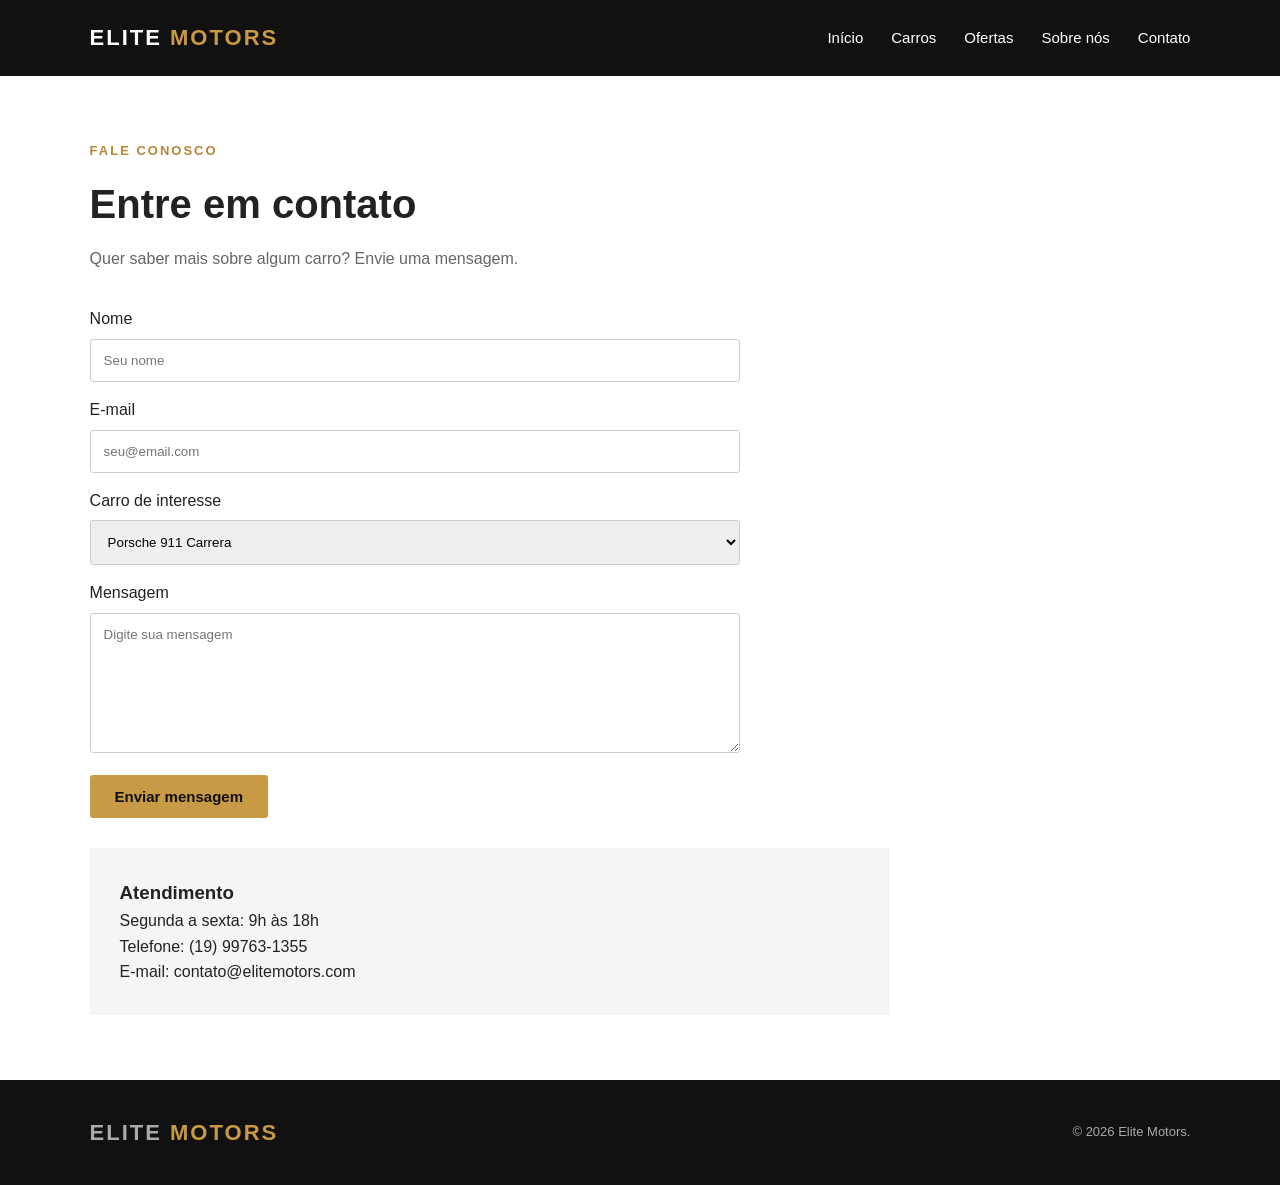
<file: pages/contato.html>
<!DOCTYPE html>
<html lang="pt-br">
<head>
<meta charset="UTF-8"><meta name="viewport" content="width=device-width, initial-scale=1.0">
<title>Contato - Elite Motors</title><link rel="stylesheet" href="../css/style.css">
</head>
<body>
<header><div class="logo">ELITE <span>MOTORS</span></div><nav>
<a href="../index.html">Início</a><a href="pagina1.html">Carros</a><a href="pagina2.html">Ofertas</a><a href="sobre.html">Sobre nós</a><a href="contato.html">Contato</a>
</nav></header>
<main class="page">
<p class="tag">FALE CONOSCO</p><h1>Entre em contato</h1>
<p class="page-intro">Quer saber mais sobre algum carro? Envie uma mensagem.</p>
<form class="form" onsubmit="enviarFormulario(event)">
<label>Nome</label><input type="text" required placeholder="Seu nome">
<label>E-mail</label><input type="email" required placeholder="seu@email.com">
<label>Carro de interesse</label>
<select><option>Porsche 911 Carrera</option><option>BMW M4 Competition</option><option>Lamborghini Huracán</option><option>Outro</option></select>
<label>Mensagem</label><textarea required placeholder="Digite sua mensagem"></textarea>
<button class="btn" type="submit">Enviar mensagem</button>
</form>
<div class="info-box"><h3>Atendimento</h3><p>Segunda a sexta: 9h às 18h</p><p>Telefone: (19) 99763-1355</p><p>E-mail: contato@elitemotors.com</p></div>
</main>
<footer><div class="logo">ELITE <span>MOTORS</span></div><p>© 2026 Elite Motors.</p></footer>
<script src="../js/script.js"></script>
</body>
</html>
</file>
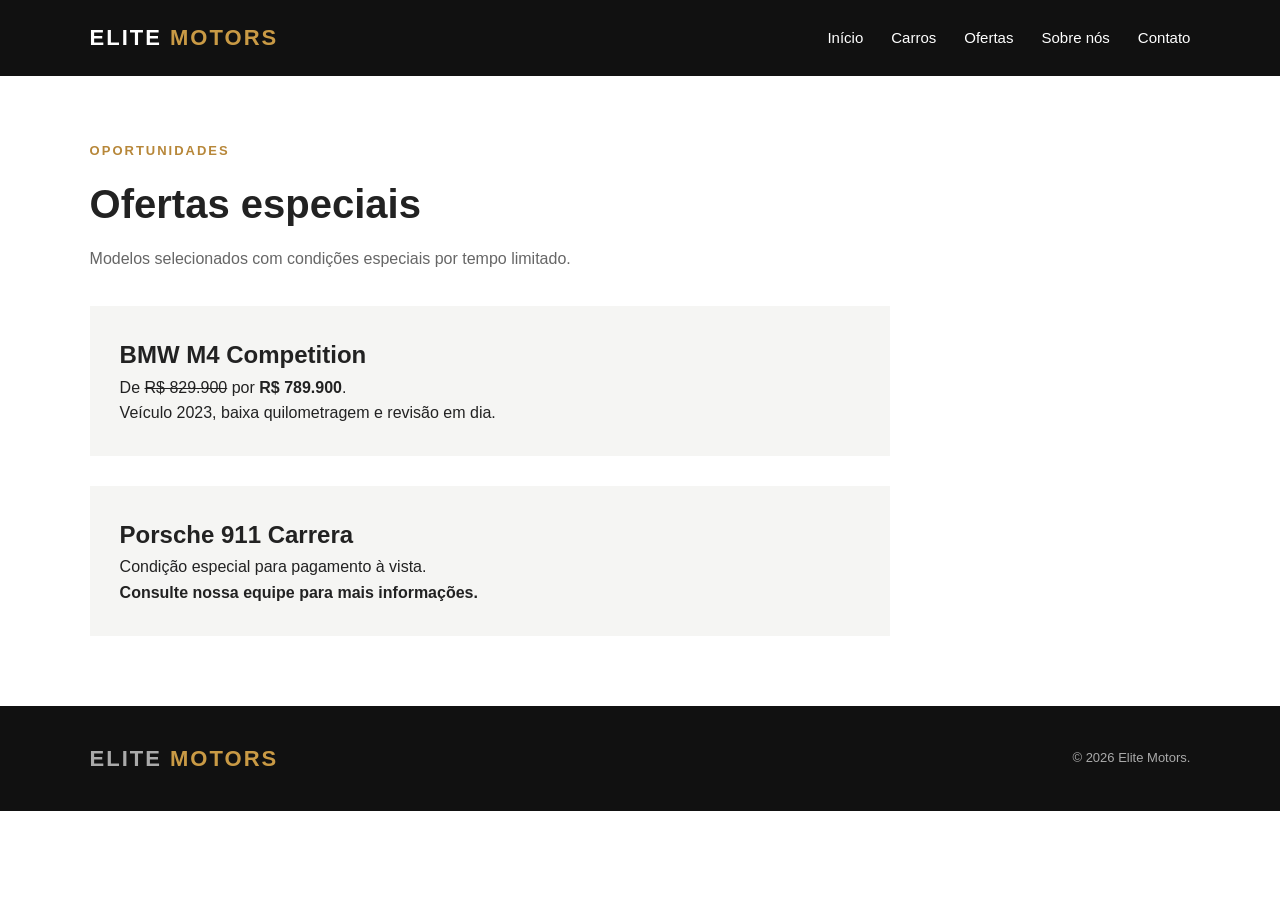
<file: pages/pagina2.html>
<!DOCTYPE html>
<html lang="pt-br">
<head>
<meta charset="UTF-8"><meta name="viewport" content="width=device-width, initial-scale=1.0">
<title>Ofertas - Elite Motors</title><link rel="stylesheet" href="../css/style.css">
</head>
<body>
<header><div class="logo">ELITE <span>MOTORS</span></div><nav>
<a href="../index.html">Início</a><a href="pagina1.html">Carros</a><a href="pagina2.html">Ofertas</a><a href="sobre.html">Sobre nós</a><a href="contato.html">Contato</a>
</nav></header>
<main class="page">
<p class="tag">OPORTUNIDADES</p><h1>Ofertas especiais</h1>
<p class="page-intro">Modelos selecionados com condições especiais por tempo limitado.</p>
<div class="info-box">
<h2>BMW M4 Competition</h2>
<p>De <s>R$ 829.900</s> por <strong>R$ 789.900</strong>.</p>
<p>Veículo 2023, baixa quilometragem e revisão em dia.</p>
</div>
<div class="info-box">
<h2>Porsche 911 Carrera</h2>
<p>Condição especial para pagamento à vista.</p>
<p><strong>Consulte nossa equipe para mais informações.</strong></p>
</div>
</main>
<footer><div class="logo">ELITE <span>MOTORS</span></div><p>© 2026 Elite Motors.</p></footer>
</body>
</html>
</file>
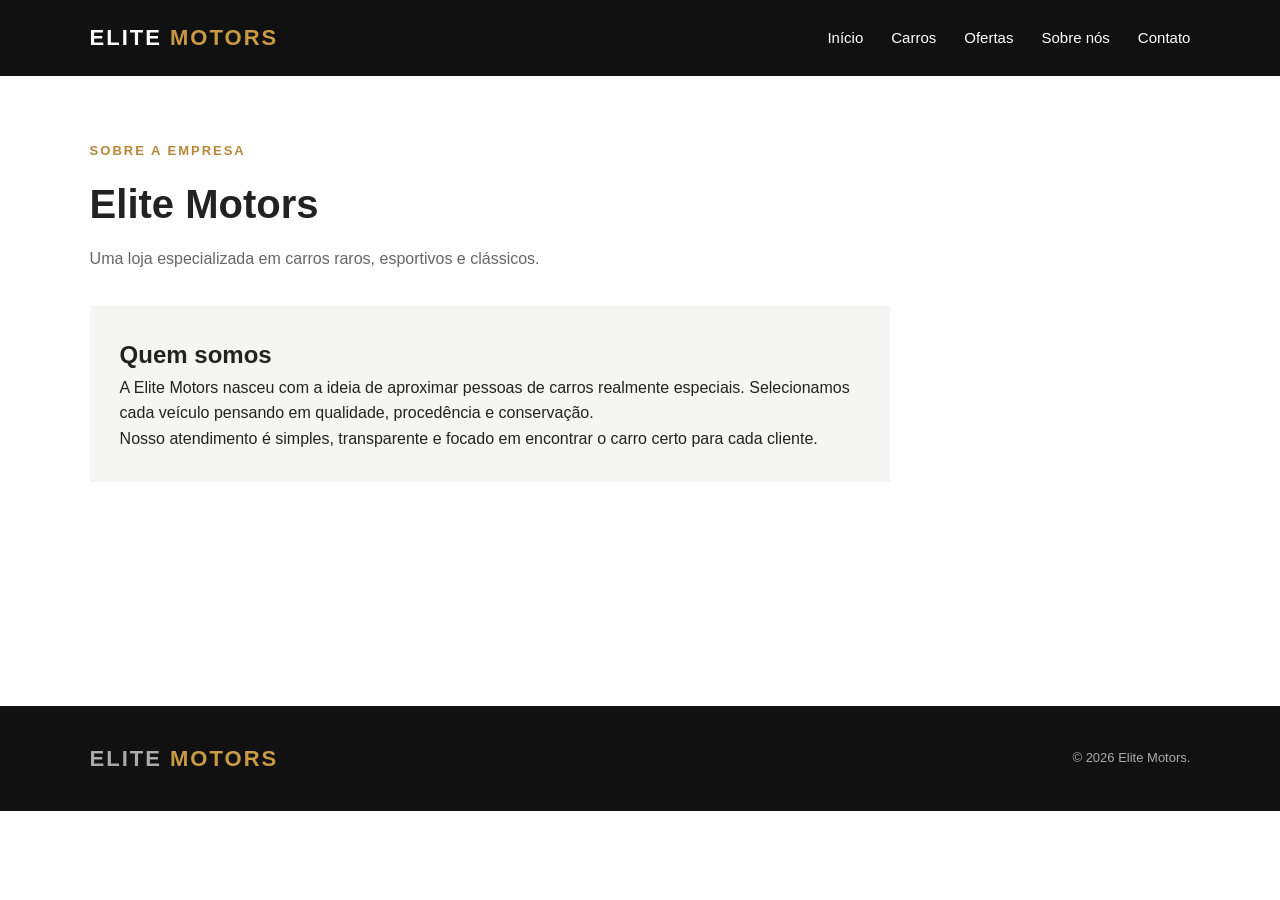
<file: pages/sobre.html>
<!DOCTYPE html>
<html lang="pt-br">
<head>
<meta charset="UTF-8"><meta name="viewport" content="width=device-width, initial-scale=1.0">
<title>Sobre nós - Elite Motors</title><link rel="stylesheet" href="../css/style.css">
</head>
<body>
<header><div class="logo">ELITE <span>MOTORS</span></div><nav>
<a href="../index.html">Início</a><a href="pagina1.html">Carros</a><a href="pagina2.html">Ofertas</a><a href="sobre.html">Sobre nós</a><a href="contato.html">Contato</a>
</nav></header>
<main class="page">
<p class="tag">SOBRE A EMPRESA</p>
<h1>Elite Motors</h1>
<p class="page-intro">Uma loja especializada em carros raros, esportivos e clássicos.</p>
<div class="info-box">
<h2>Quem somos</h2>
<p>A Elite Motors nasceu com a ideia de aproximar pessoas de carros realmente especiais. Selecionamos cada veículo pensando em qualidade, procedência e conservação.</p>
<p>Nosso atendimento é simples, transparente e focado em encontrar o carro certo para cada cliente.</p>
</div>
</main>
<footer><div class="logo">ELITE <span>MOTORS</span></div><p>© 2026 Elite Motors.</p></footer>
</body>
</html>
</file>
<file: css/style.css>
* {
    margin: 0;
    padding: 0;
    box-sizing: border-box;
}

body {
    font-family: Arial, Helvetica, sans-serif;
    color: #222;
    background: #fff;
    line-height: 1.6;
}

header {
    height: 76px;
    padding: 0 7%;
    display: flex;
    align-items: center;
    justify-content: space-between;
    background: #111;
    color: #fff;
}

.logo {
    font-size: 22px;
    font-weight: bold;
    letter-spacing: 2px;
}

.logo span {
    color: #c99a45;
}

nav {
    display: flex;
    gap: 28px;
}

nav a {
    color: #fff;
    text-decoration: none;
    font-size: 15px;
}

nav a:hover {
    color: #c99a45;
}

.hero {
    min-height: 600px;
    display: flex;
    align-items: center;
    padding: 60px 7%;
    background: linear-gradient(90deg, rgba(0,0,0,.82), rgba(0,0,0,.25)),
    url("https://images.unsplash.com/photo-1503736334956-4c8f8e92946d?auto=format&fit=crop&w=1800&q=85") center/cover;
}

.hero-text {
    max-width: 570px;
    color: #fff;
}

.tag {
    color: #b78739;
    font-size: 13px;
    font-weight: bold;
    letter-spacing: 2px;
    margin-bottom: 10px;
}

.hero h1 {
    font-size: 55px;
    line-height: 1.1;
    margin-bottom: 20px;
}

.hero p:not(.tag) {
    max-width: 500px;
    color: #ddd;
    margin-bottom: 28px;
}

.btn {
    display: inline-block;
    background: #c99a45;
    color: #111;
    text-decoration: none;
    padding: 13px 25px;
    font-weight: bold;
    border-radius: 3px;
}

.btn:hover {
    background: #e0b45d;
}

.section {
    padding: 80px 7%;
}

.section-title {
    display: flex;
    align-items: end;
    justify-content: space-between;
    margin-bottom: 35px;
}

.section-title h2,
.about-preview h2 {
    font-size: 36px;
    line-height: 1.2;
}

.section-title > a {
    color: #9b712f;
    text-decoration: none;
    font-weight: bold;
}

.cars {
    display: grid;
    grid-template-columns: repeat(3, 1fr);
    gap: 25px;
}

.car-card {
    background: #fff;
    border: 1px solid #e5e5e5;
    border-radius: 5px;
    overflow: hidden;
    transition: .2s;
}

.car-card:hover {
    transform: translateY(-4px);
    box-shadow: 0 8px 25px rgba(0,0,0,.10);
}

.car-card img {
    width: 100%;
    height: 230px;
    object-fit: cover;
    display: block;
}

.car-info {
    padding: 20px;
}

.car-info span {
    color: #777;
    font-size: 13px;
}

.car-info h3 {
    margin: 8px 0;
    font-size: 21px;
}

.car-info strong {
    color: #9b712f;
    font-size: 18px;
}

.about-preview {
    padding: 90px 7%;
    background: #f5f5f3;
}

.about-preview > div {
    max-width: 650px;
}

.about-preview p:not(.tag) {
    color: #555;
    margin: 20px 0 28px;
}

.dark-btn {
    background: #111;
    color: #fff;
}

footer {
    padding: 35px 7%;
    background: #111;
    color: #aaa;
    display: flex;
    align-items: center;
    justify-content: space-between;
}

footer p {
    font-size: 13px;
}

.page {
    padding: 65px 7%;
    min-height: 70vh;
}

.page h1 {
    font-size: 40px;
    margin-bottom: 10px;
}

.page-intro {
    color: #666;
    margin-bottom: 35px;
}

.car-list {
    display: grid;
    grid-template-columns: repeat(3, 1fr);
    gap: 25px;
}

.form {
    max-width: 650px;
}

.form input,
.form textarea,
.form select {
    width: 100%;
    padding: 13px;
    margin: 7px 0 15px;
    border: 1px solid #ccc;
    border-radius: 3px;
    font-family: inherit;
}

.form textarea {
    height: 140px;
    resize: vertical;
}

.form button {
    border: 0;
    cursor: pointer;
    font-size: 15px;
}

.info-box {
    padding: 30px;
    background: #f5f5f3;
    margin-top: 30px;
    max-width: 800px;
}

@media (max-width: 850px) {
    header {
        height: auto;
        padding: 20px 5%;
        flex-direction: column;
        gap: 18px;
    }

    nav {
        flex-wrap: wrap;
        justify-content: center;
        gap: 15px;
    }

    .hero {
        min-height: 520px;
        padding: 50px 5%;
    }

    .hero h1 {
        font-size: 40px;
    }

    .cars,
    .car-list {
        grid-template-columns: 1fr;
    }

    .section,
    .about-preview,
    .page {
        padding: 55px 5%;
    }

    .section-title {
        align-items: start;
        flex-direction: column;
        gap: 12px;
    }

    footer {
        flex-direction: column;
        gap: 15px;
        text-align: center;
    }
}
</file>
